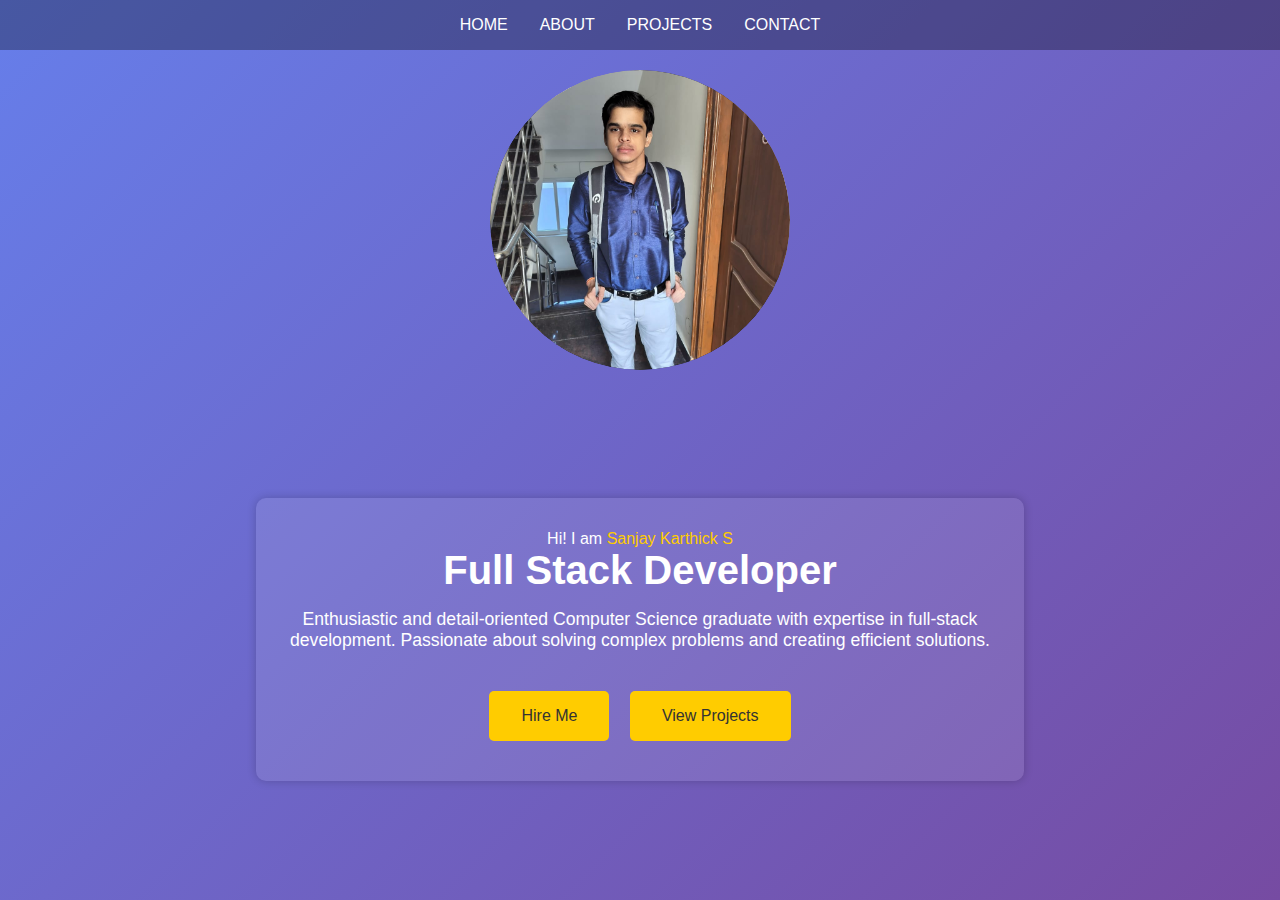
<file: index.html>
<!DOCTYPE html>
<html lang="en">

<head>
    <meta charset="UTF-8">
    <meta name="viewport" content="width=device-width, initial-scale=1.0">
    <title>Portfolio - Sanjay Karthick</title>
    <link rel="stylesheet" href="./personal-portfolio.css">
    <link rel="stylesheet" href="https://cdnjs.cloudflare.com/ajax/libs/font-awesome/6.7.2/css/all.min.css"
        integrity="sha512-Evv84Mr4kqVGRNSgIGL/F/aIDqQb7pQx2vcrdIwxfjThSH8CSR7PBEakCr51Ck+w+/U6swU2Im1vVX0SVk9ABhg=="
        crossorigin="anonymous" referrerpolicy="no-referrer" />
</head>

<body>
    <div class="portfolio-container">

        <ul class="navlist">
            <li><a href="./personal-portfolio-updated.html">Home</a></li>
            <li><a href="about.html">About</a></li>
            <li><a href="./projects.html">Projects</a></li>
            <li><a href="./contact.html">Contact</a></li>
        </ul>
        <div class="profile-pic">
            <img src="./1739171421903.jpg">
            <img src="./profile2.jpg" alt="Alternate Profile Picture">
        </div>
        <div class="left-container">
            <div class="contentl">
                <p class="intro">Hi! I am <span>Sanjay Karthick S</span></p>
                <h1>Full Stack Developer</h1>
                <p class="details">Enthusiastic and detail-oriented Computer Science graduate with expertise in
                    full-stack development. Passionate about solving complex problems and creating efficient solutions.
                </p>
                <div class="btn-container">
                    <a href="./resume.pdf" download><button>Hire Me</button></a>
                    <a href="./projects.html"><button>View Projects</button></a>
                </div>
            </div>
        </div>



    </div>
    <!--Start of Tawk.to Script-->
<script type="text/javascript">
var Tawk_API=Tawk_API||{}, Tawk_LoadStart=new Date();
(function(){
var s1=document.createElement("script"),s0=document.getElementsByTagName("script")[0];
s1.async=true;
s1.src='https://embed.tawk.to/67cf1d9da5181d191341e233/1im0gncme';
s1.charset='UTF-8';
s1.setAttribute('crossorigin','*');
s0.parentNode.insertBefore(s1,s0);
})();
</script>
<!--End of Tawk.to Script-->
</body>

</html>
</file>
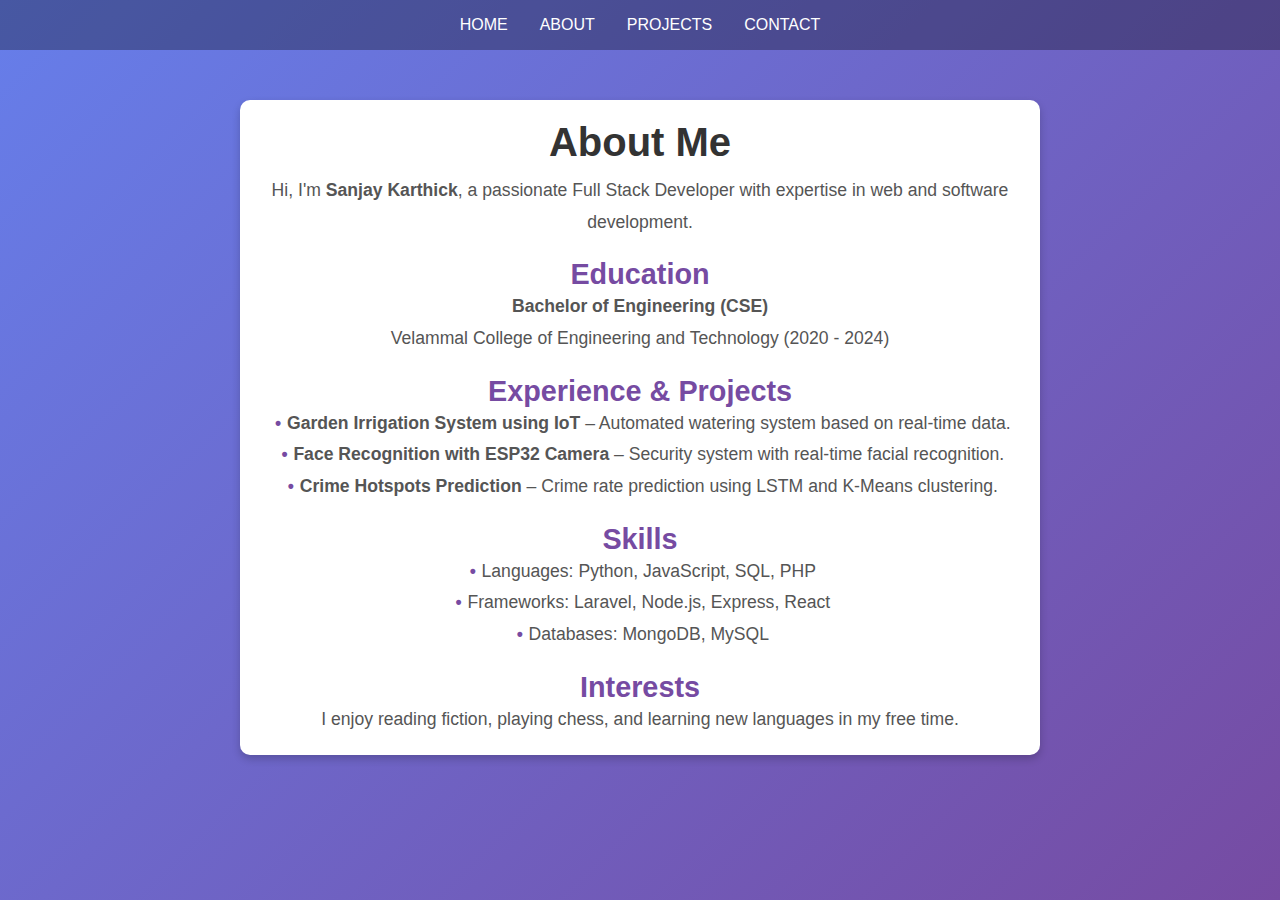
<file: about.html>
<!DOCTYPE html>
<html lang="en">
<head>
    <meta charset="UTF-8">
    <meta name="viewport" content="width=device-width, initial-scale=1.0">
    <title>About Me - Sanjay Karthick</title>
    <link rel="stylesheet" href="personal-portfolio.css">
</head>
<body>
    <div class="portfolio-container">
        <ul class="navlist">
            <li><a href="./index.html">Home</a></li>
            <li><a href="./about.html">About</a></li>
            <li><a href="./projects.html">Projects</a></li>
            <li><a href="./contact.html">Contact</a></li>
        </ul>

        <div class="about-section">
            <h1>About Me</h1>
            <p>Hi, I'm <strong>Sanjay Karthick</strong>, a passionate Full Stack Developer with expertise in web and software development.</p>

            <h2>Education</h2>
            <p><strong>Bachelor of Engineering (CSE)</strong><br>Velammal College of Engineering and Technology (2020 - 2024)</p>

            <h2>Experience & Projects</h2>
            <ul>
                <li><strong>Garden Irrigation System using IoT</strong> – Automated watering system based on real-time data.</li>
                <li><strong>Face Recognition with ESP32 Camera</strong> – Security system with real-time facial recognition.</li>
                <li><strong>Crime Hotspots Prediction</strong> – Crime rate prediction using LSTM and K-Means clustering.</li>
            </ul>

            <h2>Skills</h2>
            <ul>
                <li>Languages: Python, JavaScript, SQL, PHP</li>
                <li>Frameworks: Laravel, Node.js, Express, React</li>
                <li>Databases: MongoDB, MySQL</li>
            </ul>

            <h2>Interests</h2>
            <p>I enjoy reading fiction, playing chess, and learning new languages in my free time.</p>

            
        </div>
    </div>
</body>
</html>
</file>
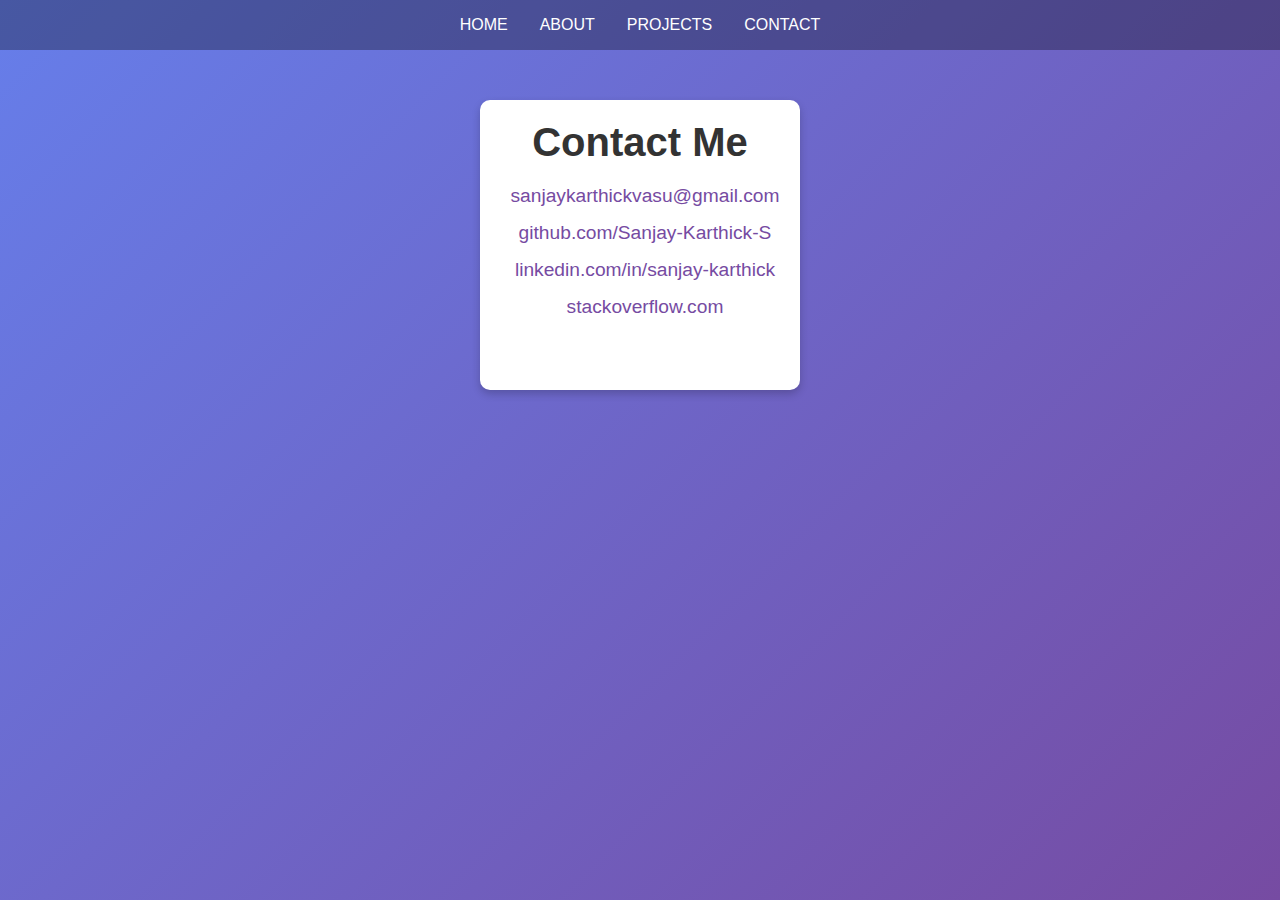
<file: contact.html>
<!DOCTYPE html>
<html lang="en">

<head>
    <meta charset="UTF-8">
    <meta name="viewport" content="width=device-width, initial-scale=1.0">
    <title>Contact Me - Sanjay Karthick</title>
    <link rel="stylesheet" href="./personal-portfolio.css">
    <link rel="stylesheet" href="https://cdnjs.cloudflare.com/ajax/libs/font-awesome/6.7.2/css/all.min.css"
        integrity="sha512-Evv84Mr4kqVGRNSgIGL/F/aIDqQb7pQx2vcrdIwxfjThSH8CSR7PBEakCr51Ck+w+/U6swU2Im1vVX0SVk9ABhg=="
        crossorigin="anonymous" referrerpolicy="no-referrer" />
</head>

<body>
    <div class="portfolio-container">
        <ul class="navlist">
            <li><a href="./index.html">Home</a></li>
            <li><a href="./about.html">About</a></li>
            <li><a href="./projects.html">Projects</a></li>
            <li><a href="./contact.html">Contact</a></li>
        </ul>

        <div class="contact-container">
            <h1>Contact Me</h1>

            <div class="contact-item">
                <i class="fa-solid fa-envelope"></i>
                <a href="mailto:sanjaykarthickvasu@gmail.com">sanjaykarthickvasu@gmail.com</a>
            </div>

            <div class="contact-item">
                <i class="fa-brands fa-github"></i>
                <a href="https://github.com/Sanjay-Karthick-S" target="_blank">github.com/Sanjay-Karthick-S</a>
            </div>

            <div class="contact-item">
                <i class="fa-brands fa-linkedin-in"></i>
                <a href="https://linkedin.com/in/sanjay-karthick-s-8ab274223" target="_blank">linkedin.com/in/sanjay-karthick</a>
            </div>

            <div class="contact-item">
                <i class="fa-brands fa-stack-overflow"></i>
                <a href="https://stackoverflow.com/users/16222769/20cse045-sanjay-karthick" target="_blank">stackoverflow.com</a>
            </div>

            <div class="contact-item">
                <i class="fa-solid fa-phone"></i>
                <span>7708455775</span>
            </div>
        </div>
    </div>
</body>

</html>
</file>
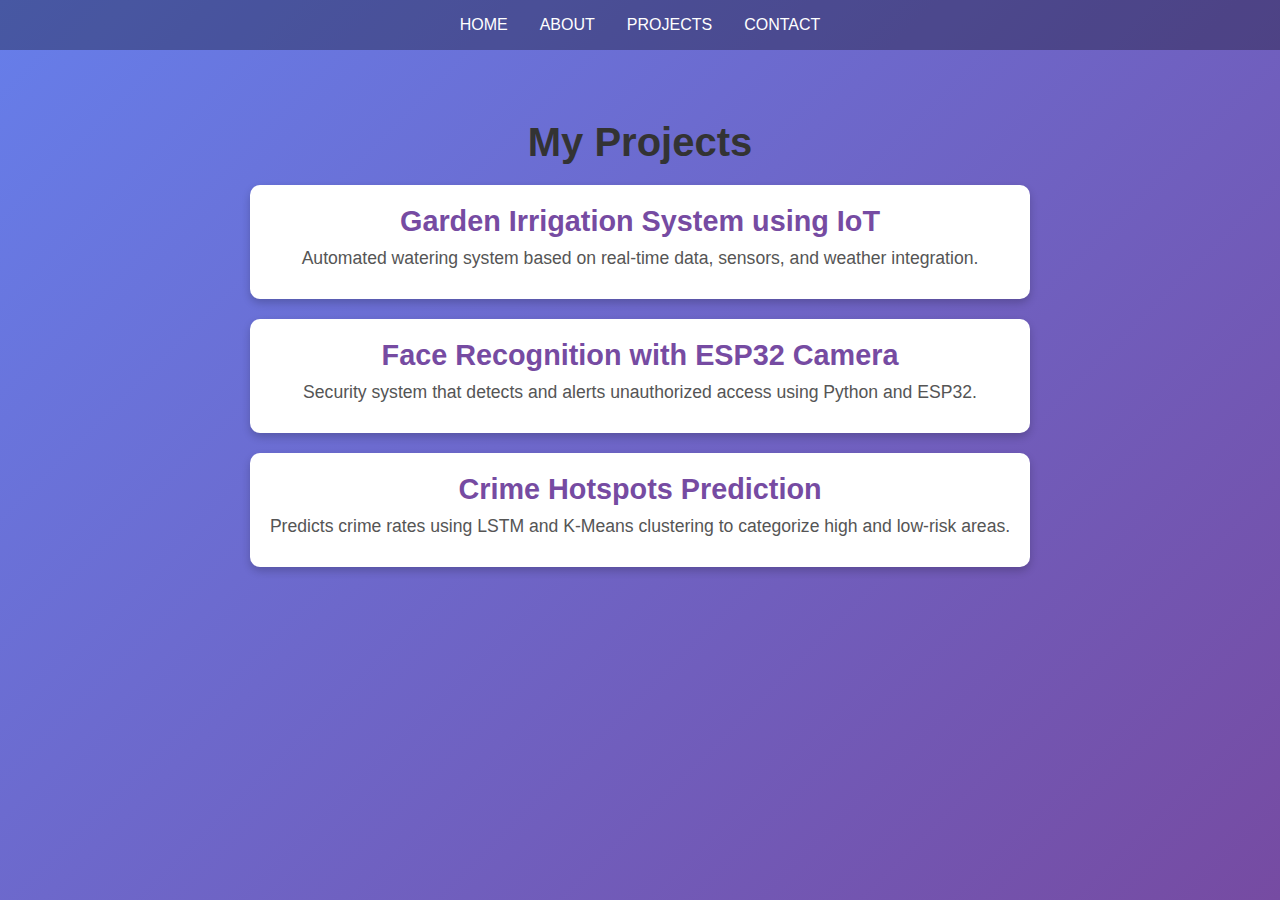
<file: projects.html>
<!DOCTYPE html>
<html lang="en">

<head>
    <meta charset="UTF-8">
    <meta name="viewport" content="width=device-width, initial-scale=1.0">
    <title>Projects - Sanjay Karthick</title>
    <link rel="stylesheet" href="./personal-portfolio.css">
    <link rel="stylesheet" href="https://cdnjs.cloudflare.com/ajax/libs/font-awesome/6.7.2/css/all.min.css"
        integrity="sha512-Evv84Mr4kqVGRNSgIGL/F/aIDqQb7pQx2vcrdIwxfjThSH8CSR7PBEakCr51Ck+w+/U6swU2Im1vVX0SVk9ABhg=="
        crossorigin="anonymous" referrerpolicy="no-referrer" />
    <style>
        .projects-container {
            max-width: 1000px;
            margin: 50px auto;
            padding: 20px;
            text-align: center;
        }

        .projects-container h1 {
            font-size: 2.5rem;
            color: #333;
            margin-bottom: 20px;
        }

        .project-card {
            background: white;
            padding: 20px;
            border-radius: 10px;
            box-shadow: 0 4px 8px rgba(0, 0, 0, 0.2);
            margin-bottom: 20px;
            transition: transform 0.3s ease-in-out;
        }

        .project-card:hover {
            transform: scale(1.05);
        }

        .project-card h2 {
            font-size: 1.8rem;
            color: #764ba2;
        }

        .project-card p {
            font-size: 1.1rem;
            color: #555;
            margin: 10px 0;
        }

        .project-card a {
            display: inline-block;
            margin-top: 10px;
            padding: 10px 15px;
            background: #764ba2;
            color: white;
            text-decoration: none;
            border-radius: 5px;
            transition: 0.3s;
        }

        .project-card a:hover {
            background: #ffcc00;
            color: #333;
        }
    </style>
</head>

<body>
    <div class="portfolio-container">

        <ul class="navlist">
            <li><a href="./index.html">Home</a></li>
            <li><a href="./about.html">About</a></li>
            <li><a href="./projects.html">Projects</a></li>
            <li><a href="./contact.html">Contact</a></li>
        </ul>

        <div class="projects-container">
            <h1>My Projects</h1>

            <div class="project-card">
                <h2>Garden Irrigation System using IoT</h2>
                <p>Automated watering system based on real-time data, sensors, and weather integration.</p>
                
            </div>

            <div class="project-card">
                <h2>Face Recognition with ESP32 Camera</h2>
                <p>Security system that detects and alerts unauthorized access using Python and ESP32.</p>
                
            </div>

            <div class="project-card">
                <h2>Crime Hotspots Prediction</h2>
                <p>Predicts crime rates using LSTM and K-Means clustering to categorize high and low-risk areas.</p>
                
            </div>
        </div>
    </div>
</body>

</html>
</file>
<file: personal-portfolio.css>
body {
    font-family: 'Poppins', sans-serif;
    margin: 0;
    padding: 0;
    background-color: #f4f4f4;
    color: #333;
}

*{
    margin: 0;
    padding: 0;
    box-sizing: border-box;    
}

body, html {
    margin: 0;
    padding: 0;
}

.portfolio-container {
    display: flex;
    flex-direction: column;
    align-items: center;
    justify-content: flex-start; 
    min-height: 100vh;
    /* margin-top: 20px; */
    /* padding-top: 50px;  */
    text-align: center;
    background: linear-gradient(135deg, #667eea, #764ba2);
    color: white;
}

.left-container {
    display: flex;
    flex-direction: column;
    align-items: center;
    justify-content: center;
    text-align: center;
    width: 100%;
    margin: 0; /* Remove unnecessary margins */
    padding-top: 0;
    top: 0;
    left: 0;
}



.navlist {
    display: flex;
    justify-content: center;
    gap: 2rem;
    background: rgba(0, 0, 0, 0.3);
    padding: 1rem 0;
    width: 100%;
    position: relative;
    top: 0;
    left: 0;
}

.navlist a {
    text-decoration: none;
    color: white;
}

.navlist li {
    list-style: none;
    text-transform: uppercase;
    font-size: 1rem;
    cursor: pointer;
    transition: 0.3s;
}

.navlist li a:hover {
    color: #ffcc00;
}

.profile-pic {
    display: flex;
    justify-content: center;
    align-items: center;
    width: 300px;
    height: 300px;
    position: relative;
    border-radius: 50%;
    overflow: hidden;
    margin-top: 20px;
}

.profile-pic img {
    width: 100%;
    height: 100%;
    object-fit: cover;
    border-radius: 50%;
    max-width: 100%;
    animation: profileAnimation 6s infinite alternate;
    position: absolute;
}

@keyframes profileAnimation {
    0% { opacity: 1; }
    45% { opacity: 0; }
    55% { opacity: 0; }
    100% { opacity: 1; }
}



.profile-pic img:nth-child(2) {
    animation-delay: 3s;
}

/* Responsive Design */
@media screen and (max-width: 768px) {
    .navlist {
        flex-direction: column;
        align-items: center;
        padding: 1rem 0;
        gap: 1rem;
    }

    .navlist li {
        font-size: 0.9rem;
    }

    .portfolio-container {
        flex-direction: column;
        padding: 20px;
    }

    .contentl {
        width: 90%;
        margin-top: 4rem;
        padding: 1.5rem;
    }

    .profile-pic img {
        height: 200px;
        width: 200px;
    }

    .contact-container, .about-section, .projects-container {
        width: 90%;
        padding: 15px;
    }

    .contact-item {
        font-size: 1rem;
    }

    .project-card {
        padding: 15px;
    }
}

@media screen and (max-width: 1024px) {
    .portfolio-container {
        padding: 30px;
    }

    .contentl {
        width: 80%;
    }

    .contact-container, .about-section, .projects-container {
        width: 80%;
    }

    .project-card {
        padding: 20px;
    }
}



.contentl {
    margin-top: 8rem;
    padding: 2rem;
    background: rgba(255, 255, 255, 0.1);
    
    border-radius: 10px;
    box-shadow: 0 0 10px rgba(0, 0, 0, 0.2);
    width: 60%;
}

.intro span {
    color: #ffcc00;
}

h1 {
    font-size: 2.5rem;
    margin-bottom: 1rem;
}

.details {
    font-size: 1.1rem;
    margin-bottom: 2rem;
}

.btn-container button {
    border: none;
    padding: 1rem 2rem;
    font-size: 1rem;
    margin: 0.5rem;
    border-radius: 5px;
    cursor: pointer;
    transition: 0.3s;
}

.btn-container button:nth-child(1) {
    background: #ffcc00;
    color: #333;
}

.btn-container button:nth-child(2) {
    background: transparent;
    border: 2px solid #ffcc00;
    color: #ffcc00;
}

.btn-container button:hover {
    opacity: 0.8;
}

.logos {
    display: flex;
    justify-content: center;
    gap: 1.5rem;
    margin-top: 2rem;
}

.logos i {
    font-size: 1.8rem;
    transition: 0.3s;
    cursor: pointer;
}

.logos i:hover {
    color: #ffcc00;
}

.email a,.ghub a,.linkedIn a,.phn p,.stackoverflow a{
    text-decoration: none;
    color: darkmagenta;
}
.email h1,.ghub h1,.linkedIn h1,.phn h1,.stackoverflow h1{
    text-decoration: underline;
}
.contact{
    display: grid;
    grid-template-columns: auto auto;
    gap: 100px;
}

.about-section {
    max-width: 800px;
    margin: 50px auto;
    padding: 20px;
    background: white;
    box-shadow: 0 4px 8px rgba(0, 0, 0, 0.2);
    border-radius: 10px;
    text-align: center;
}
.about-section h1 {
    font-size: 2.5rem;
    color: #333;
    margin-bottom: 10px;
}
.about-section h2 {
    font-size: 1.8rem;
    color: #764ba2;
    margin-top: 20px;
}
.about-section p, .about-section ul {
    font-size: 1.1rem;
    color: #555;
    line-height: 1.8;
}
.about-section ul {
    list-style: none;
    padding: 0;
}
.about-section ul li::before {
    content: "\2022";
    color: #764ba2;
    font-weight: bold;
    display: inline-block;
    width: 1em;
}

.contact-container {
    max-width: 800px;
    margin: 50px auto;
    padding: 20px;
    background: white;
    box-shadow: 0 4px 8px rgba(0, 0, 0, 0.2);
    border-radius: 10px;
    text-align: center;
}

.contact-container h1 {
    font-size: 2.5rem;
    color: #333;
    margin-bottom: 20px;
}

.contact-item {
    margin: 15px 0;
    font-size: 1.2rem;
}

.contact-item a {
    color: #764ba2;
    text-decoration: none;
    transition: 0.3s;
}

.contact-item a:hover {
    color: #ffcc00;
}

.contact-item i {
    margin-right: 10px;
    color: #764ba2;
}
</file>
